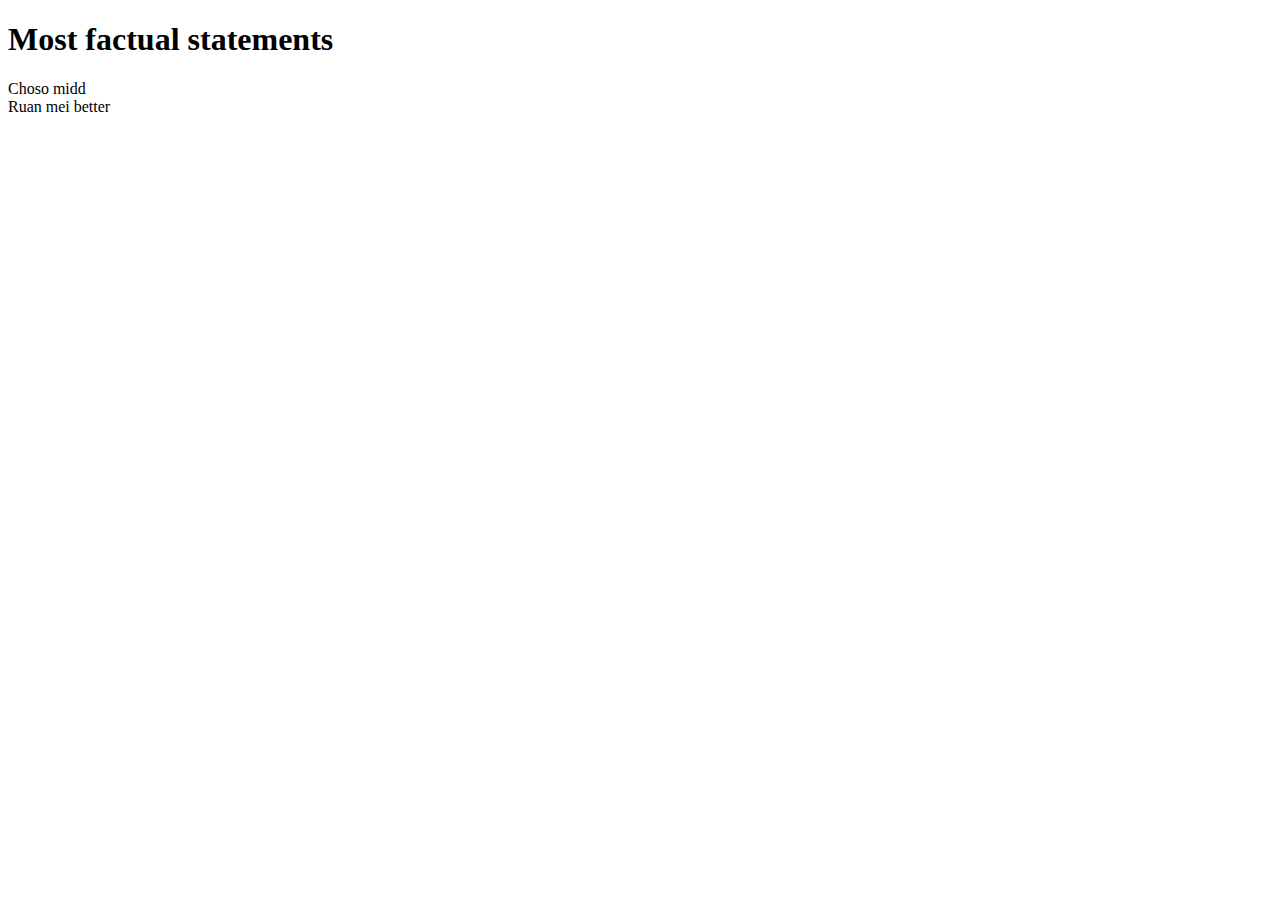
<file: index.html>
<!DOCTYPE HTML>

<html>
    
    <head>
    
    </head> 
    
    <body>
        <h1>Most factual statements</h1>
        <p> Choso midd 
        <br>Ruan mei better </p>
        <!-- This is facts :fire:-->
    </body>


</html>
</file>
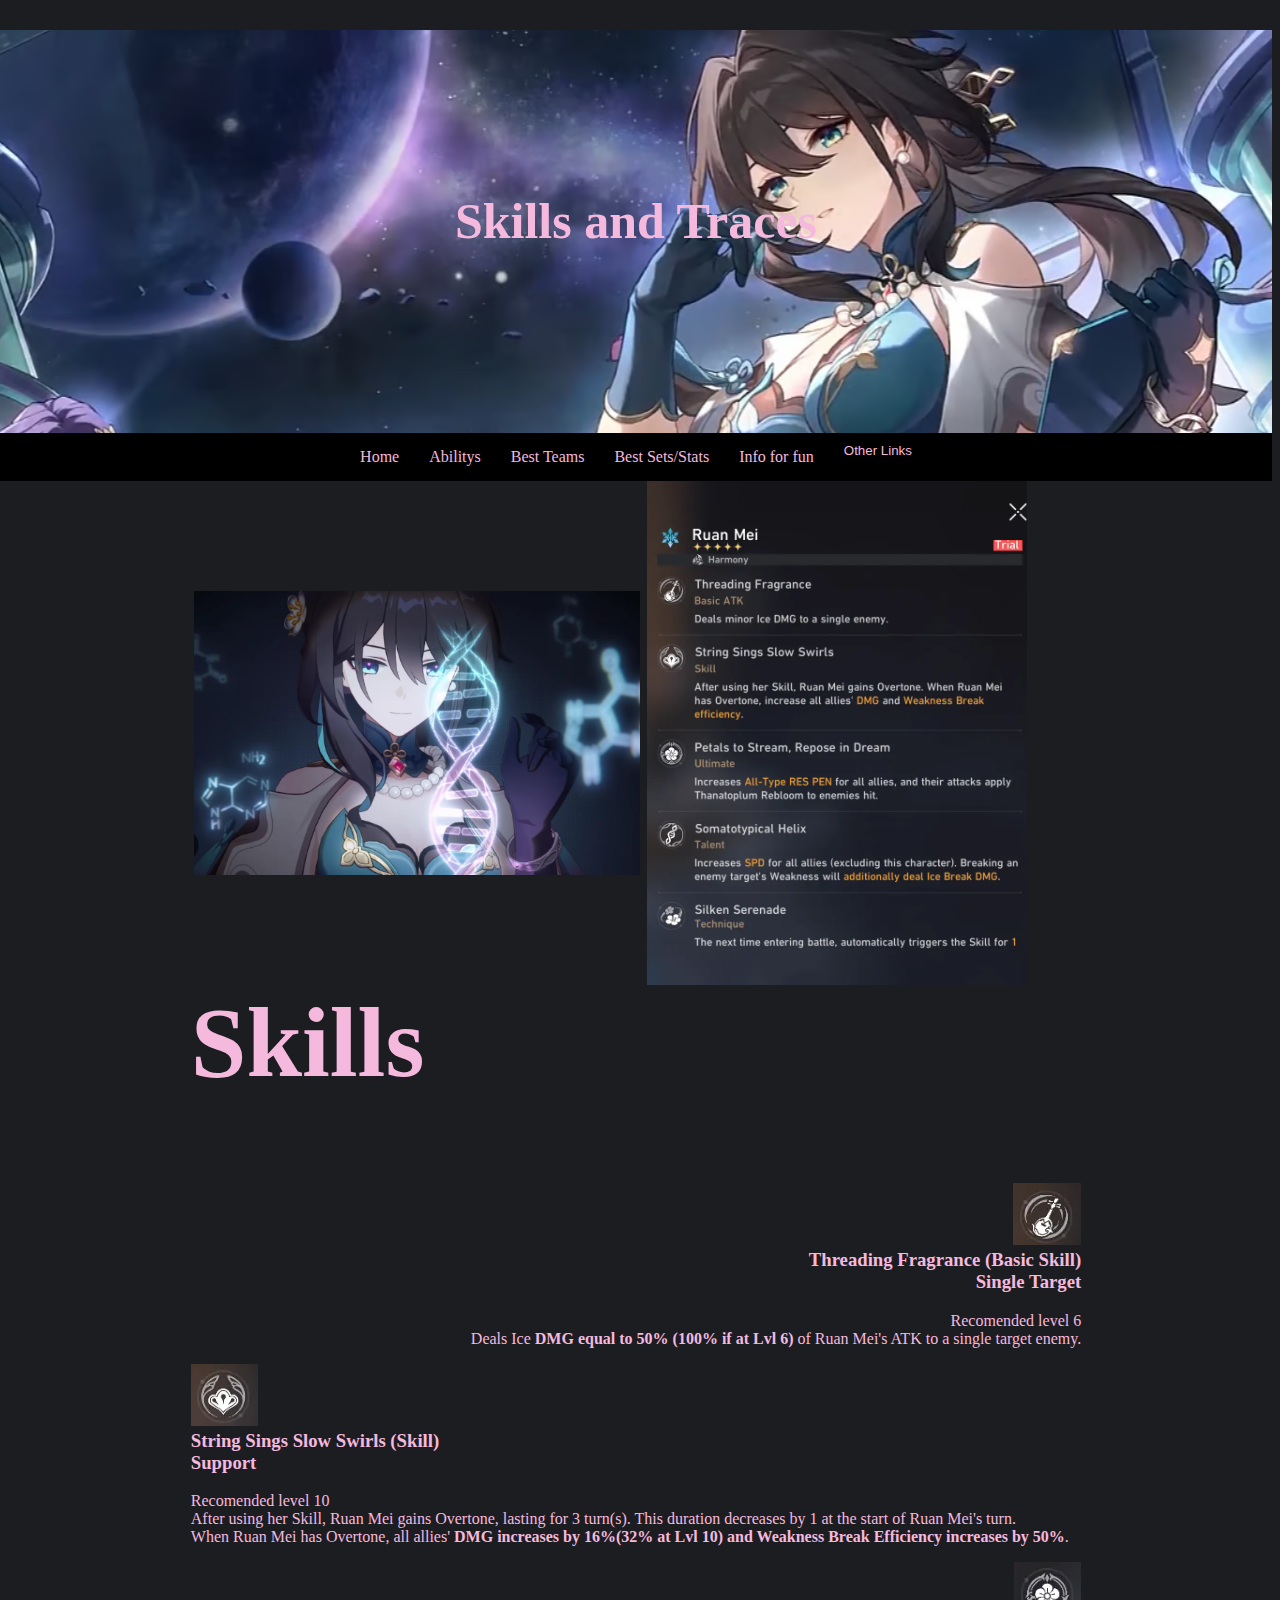
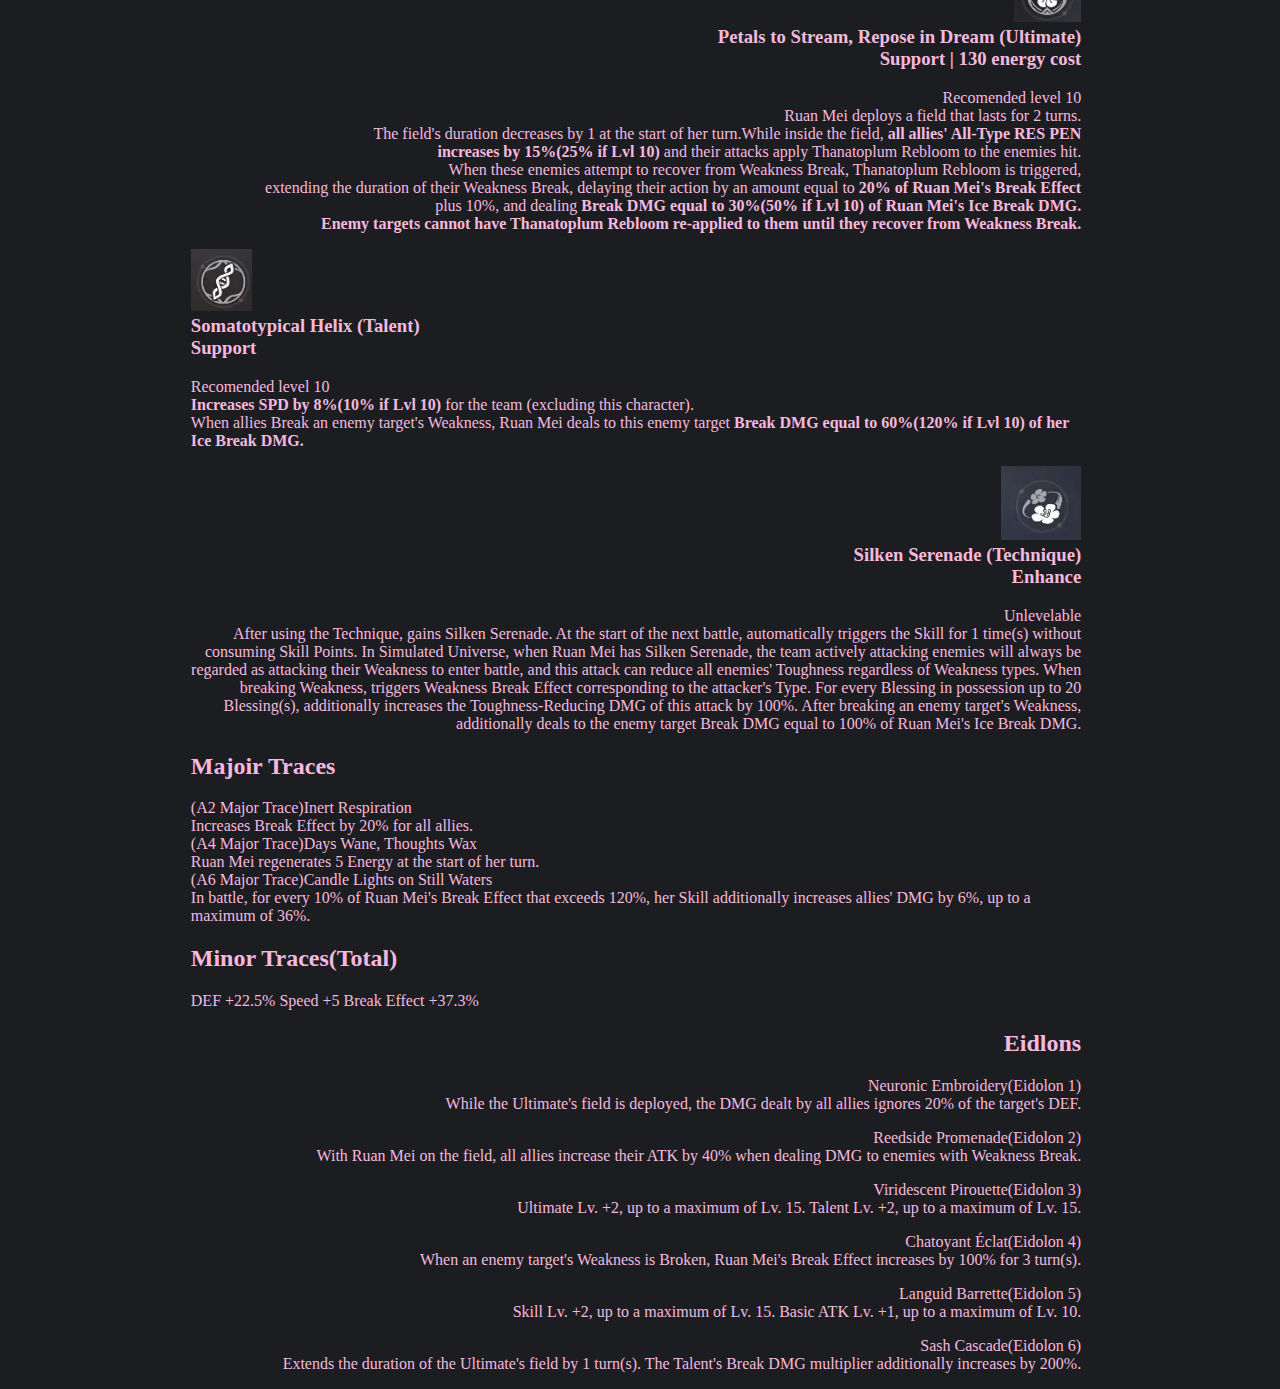
<file: Abilitys.html>
<!DOCTYPE HTML>

<html lang="en">
    
<head>
    <link rel="stylesheet" href="main.css">
    <link ref="stylesheet"href="fonts,css">
    <meta name="viewport" content="width=device-width,initial-schale=1.0">
    <link rel="preconnect" href="https://fonts.googleapis.com">
<link rel="preconnect" href="https://fonts.gstatic.com" crossorigin>
<link href="https://fonts.googleapis.com/css2?family=Berkshire+Swash&display=swap" rel="stylesheet">
<link rel="preconnect" href="https://fonts.gstatic.com" crossorigin>
<link href="https://fonts.googleapis.com/css2?family=Allura&family=Cookie&family=Sofia&family=Yellowtail&display=swap" rel="stylesheet">
    
    <link rel="icon" type="image/ico" href="/images/Ruan%20mei%20icon%20idk.ico">    
    
<style>
        .Skills {
            justify-content: space-around;
            align-items: center;
            display: flex;
            flex-direction:row;
        }

        IMG6 {
            width: 80%;
        }
    </style>
</head>

<body>
<!--  Main background image  -->
<div class="MBGI">
<!--    Background image-->
    <div class= "BGI">
<!--        Header-->
    <h1 class="Q">Skills and Traces</h1>
    </div>   
    </div>
    
<!--Nav bar-->
<div class="NavBar">
    <nav class=navbar>
    <ul>
        <li><a href="Home.html">Home</a></li>
        <li><a href="Abilitys.html">Abilitys</a></li> 
        <li><a href="Teams.html">Best Teams</a></li> 
        <li><a href="Sets.html">Best Sets/Stats</a></li> 
        <li><a href="Infoforfun.html">Info for fun</a></li>
        <li>
            <div class="dropdown">
                <button href="">Other Links</button>
                <div class="content">
                <a href="https://www.youtube.com/watch?v=-MeEjecLhEI">Video Guide</a>
                <a href="https://www.prydwen.gg/star-rail/">Website for hsr</a>
                <a href="https://hsr.hoyoverse.com/en-us/">Game install</a>
                
                </div>
            </div>
        </li>
        
     </ul>
    </nav>
    </div>
    
<!--    Div for all the Content on this page-->
    <div class="Allcontent">
<!--        Div for the two images at the top -->
    <div class="Skills">
    <img src="images/RuanMei6.png"alt="Woman holding Dna strand" class=IMG6>
    <img src="images/6.png"alt="Set display of Skills" class=IMG6>
    <p class=app>Shrink gap</p>
    </div>
     
    
    <h2 class="H2S">Skills</h2>
    <div class="TF">
    <img src="images/1.png" alt="Banjo">
    <h3>Threading Fragrance (Basic Skill) <br>Single Target</h3>
    <p class="App">Recomended level 6 <br>Deals Ice <strong>DMG equal to 50% (100% if at Lvl 6)</strong> of Ruan Mei's ATK to a single target enemy.</p></div>
    
    <div class=SSSS>
    <img src="images/2.png" alt="Fan">
    <h3>String Sings Slow Swirls (Skill) <br>Support</h3>
    <p class="App">Recomended level 10 <br>After using her Skill, Ruan Mei gains Overtone, lasting for 3 turn(s). This duration decreases by 1 at the start of Ruan Mei's turn.<br> When Ruan Mei has Overtone, all allies' <strong>DMG increases by 16%(32% at Lvl 10) and Weakness Break Efficiency increases by 50%</strong>.</p></div>
    
    <div class="PTS">
    <img src="images/3.png" alt="Flower">
    <h3>Petals to Stream, Repose in Dream (Ultimate) <br>Support | 130 energy cost</h3>
    <p class="App">Recomended level 10 <br>Ruan Mei deploys a field that lasts for 2 turns.<br> The field's duration decreases by 1 at the start of her turn.While inside the field, <strong>all allies' All-Type RES PEN<br> increases by 15%(25% if Lvl 10)</strong> and their attacks apply Thanatoplum Rebloom to the enemies hit.<br>When these enemies attempt to recover from Weakness Break, Thanatoplum Rebloom is triggered,<br> extending the duration of their Weakness Break, delaying their action by an amount equal to <strong>20% of Ruan Mei's Break Effect</strong><br> plus 10%, and dealing <strong>Break DMG equal to 30%(50% if Lvl 10) of Ruan Mei's Ice Break DMG.</strong><br><strong>Enemy targets cannot have Thanatoplum Rebloom re-applied to them until they recover from Weakness Break.</strong> </p></div>
    
    <div class="SH">
    <img src="images/4.png" alt="Dna strand">
    <h3>Somatotypical Helix (Talent) <br>Support</h3>
    <p class="App">Recomended level 10 <br><strong>Increases SPD by 8%(10% if Lvl 10)</strong> for the team (excluding this character).<br> When allies Break an enemy target's Weakness, Ruan Mei deals to this enemy target <strong>Break DMG equal to 60%(120% if Lvl 10) of her Ice Break DMG.</strong></p></div>
    
    <div class="SS">
    <img src="images/5.png" alt="Two flowers circling each other">
    <h3>Silken Serenade (Technique) <br>Enhance</h3>
    <p class="App">Unlevelable <br>After using the Technique, gains Silken Serenade. At the start of the next battle, automatically triggers the Skill for 1 time(s) without consuming Skill Points.
In Simulated Universe, when Ruan Mei has Silken Serenade, the team actively attacking enemies will always be regarded as attacking their Weakness to enter battle, and this attack can reduce all enemies' Toughness regardless of Weakness types. When breaking Weakness, triggers Weakness Break Effect corresponding to the attacker's Type. For every Blessing in possession up to 20 Blessing(s), additionally increases the Toughness-Reducing DMG of this attack by 100%. After breaking an enemy target's Weakness, additionally deals to the enemy target Break DMG equal to 100% of Ruan Mei's Ice Break DMG.</p></div>
    
    <div class="T">
    <h2 class="H2T">Majoir Traces</h2>
     <p class="App">(A2 Major Trace)Inert Respiration<br>Increases Break Effect by 20% for all allies.<br>(A4 Major Trace)Days Wane, Thoughts Wax<br>Ruan Mei regenerates 5 Energy at the start of her turn.<br>(A6 Major Trace)Candle Lights on Still Waters<br>In battle, for every 10% of Ruan Mei's Break Effect that exceeds 120%, her Skill additionally increases allies' DMG by 6%, up to a maximum of 36%.</p> 
    <h2 class="H2T">Minor Traces(Total)</h2>
    <p class="App">DEF +22.5% Speed +5 Break Effect +37.3% </p>
    </div>
    
    <div class="E"> 
    <h2 class="H2T">Eidlons</h2>
    <p class="App">Neuronic Embroidery(Eidolon 1)<br>While the Ultimate's field is deployed, the DMG dealt by all allies ignores 20% of the target's DEF. </p>
    <p class="App">Reedside Promenade(Eidolon 2)<br>With Ruan Mei on the field, all allies increase their ATK by 40% when dealing DMG to enemies with Weakness Break. </p>
    <p class="App">Viridescent Pirouette(Eidolon 3)<br>Ultimate Lv. +2, up to a maximum of Lv. 15. Talent Lv. +2, up to a maximum of Lv. 15. </p>
    <p class="App">Chatoyant Éclat(Eidolon 4)<br>When an enemy target's Weakness is Broken, Ruan Mei's Break Effect increases by 100% for 3 turn(s). </p>
    <p class="App">Languid Barrette(Eidolon 5)<br>Skill Lv. +2, up to a maximum of Lv. 15. Basic ATK Lv. +1, up to a maximum of Lv. 10. </p>
    <p class="App">Sash Cascade(Eidolon 6)<br>Extends the duration of the Ultimate's field by 1 turn(s). The Talent's Break DMG multiplier additionally increases by 200%. </p>
    </div>
    </div>
</body>
</file>
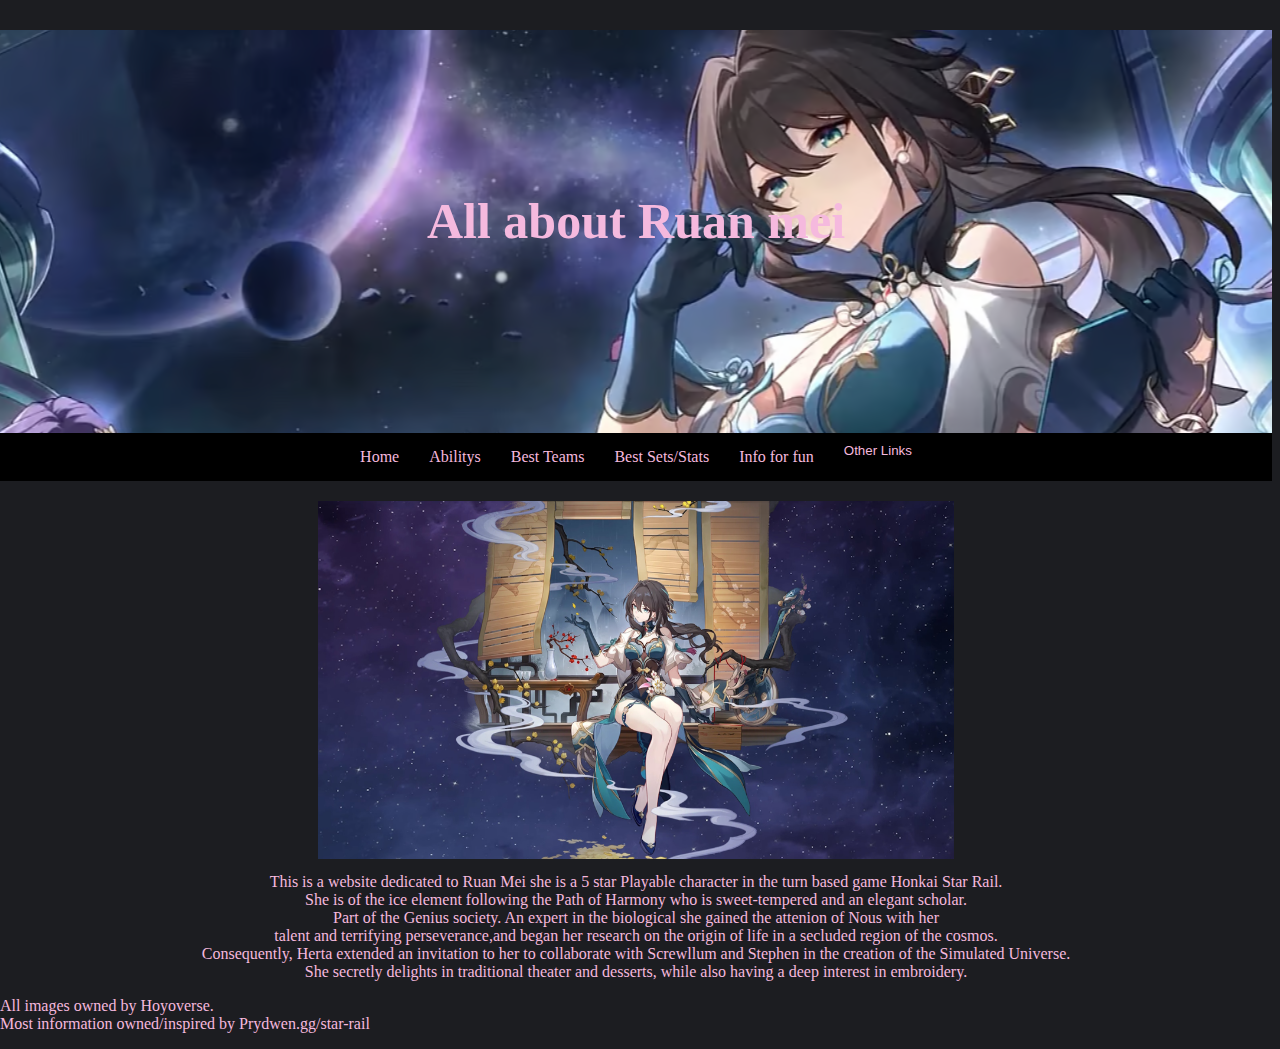
<file: Home.html>
<!DOCTYPE HTML>

<html lang="en">
    
    <head>
    <link rel="stylesheet" href="main.css">
    <link ref="stylesheet"href="fonts,css">
    <meta name="viewport" content="width=device-width,initial-schale=1.0">
    <Title>All about Ruan mei</Title>
    
    <link rel="preconnect" href="https://fonts.googleapis.com">
<link rel="preconnect" href="https://fonts.gstatic.com" crossorigin>
<link href="https://fonts.googleapis.com/css2?family=Berkshire+Swash&display=swap" rel="stylesheet">
<link rel="preconnect" href="https://fonts.gstatic.com" crossorigin>
<link href="https://fonts.googleapis.com/css2?family=Allura&family=Cookie&family=Sofia&family=Yellowtail&display=swap" rel="stylesheet">
    
    <link rel="icon" type="image/ico" href="/images/Ruan%20mei%20icon%20idk.ico">
        
    </head> 
    
    <body>
    <div class="MBGI">
    <div class= "BGI">
    <h1 class="Q">All about Ruan mei</h1>
    </div>   
    </div>
    
    <div class="NavBar">
    <nav class=navbar>
    <ul>
        <li><a href="Home.html">Home</a></li>
        <li><a href="Abilitys.html">Abilitys</a></li> 
        <li><a href="Teams.html">Best Teams</a></li> 
        <li><a href="Sets.html">Best Sets/Stats</a></li> 
        <li><a href="Infoforfun.html">Info for fun</a></li>
        <li>
            <div class="dropdown">
                <button href="">Other Links</button>
                <div class="content">
                <a href="https://www.youtube.com/watch?v=-MeEjecLhEI">Video Guide</a>
                <a href="https://www.prydwen.gg/star-rail/">Website for hsr</a>
                <a href="https://hsr.hoyoverse.com/en-us/">Game install</a>
                
                </div>
            </div>
        </li>
        
     </ul>
    </nav>
    </div>
    <div class=Hpi>
    <h2></h2>
    <img src="images/Ruanmei4.png" alt="Female character seated on a wooden balcony-like structure. The balcony, with wooden planks and decorative accents, extends outward into a space filled with wispy, smoke-like swirls of light purple and gray. The woman is dark-haired, with long, flowing tresses.  Her attire is in shades of teal and blue, and includes a slightly cropped top and long trousers or skirt. She appears to be playing or holding a musical instrument, which is stylized and light blue and gray. ">
    <p class=Hpp>This is a website dedicated to Ruan Mei she is a 5 star Playable character in the turn based game Honkai Star Rail. <br>She is of the ice element following the Path of Harmony who is sweet-tempered and an elegant scholar.<br>Part of the Genius society. An expert in the biological she gained the attenion of Nous with her <br>talent and terrifying perseverance,and began her research on the origin of life in a secluded region of the cosmos.<br> Consequently, Herta extended an invitation to her to collaborate with Screwllum and Stephen in the creation of the Simulated Universe.<br>She secretly delights in traditional theater and desserts, while also having a deep interest in embroidery. </p>
    </div>
    </body>
    
    <p>All images owned by Hoyoverse.<br>Most information owned/inspired by Prydwen.gg/star-rail </p>
    
    
</html>
</file>
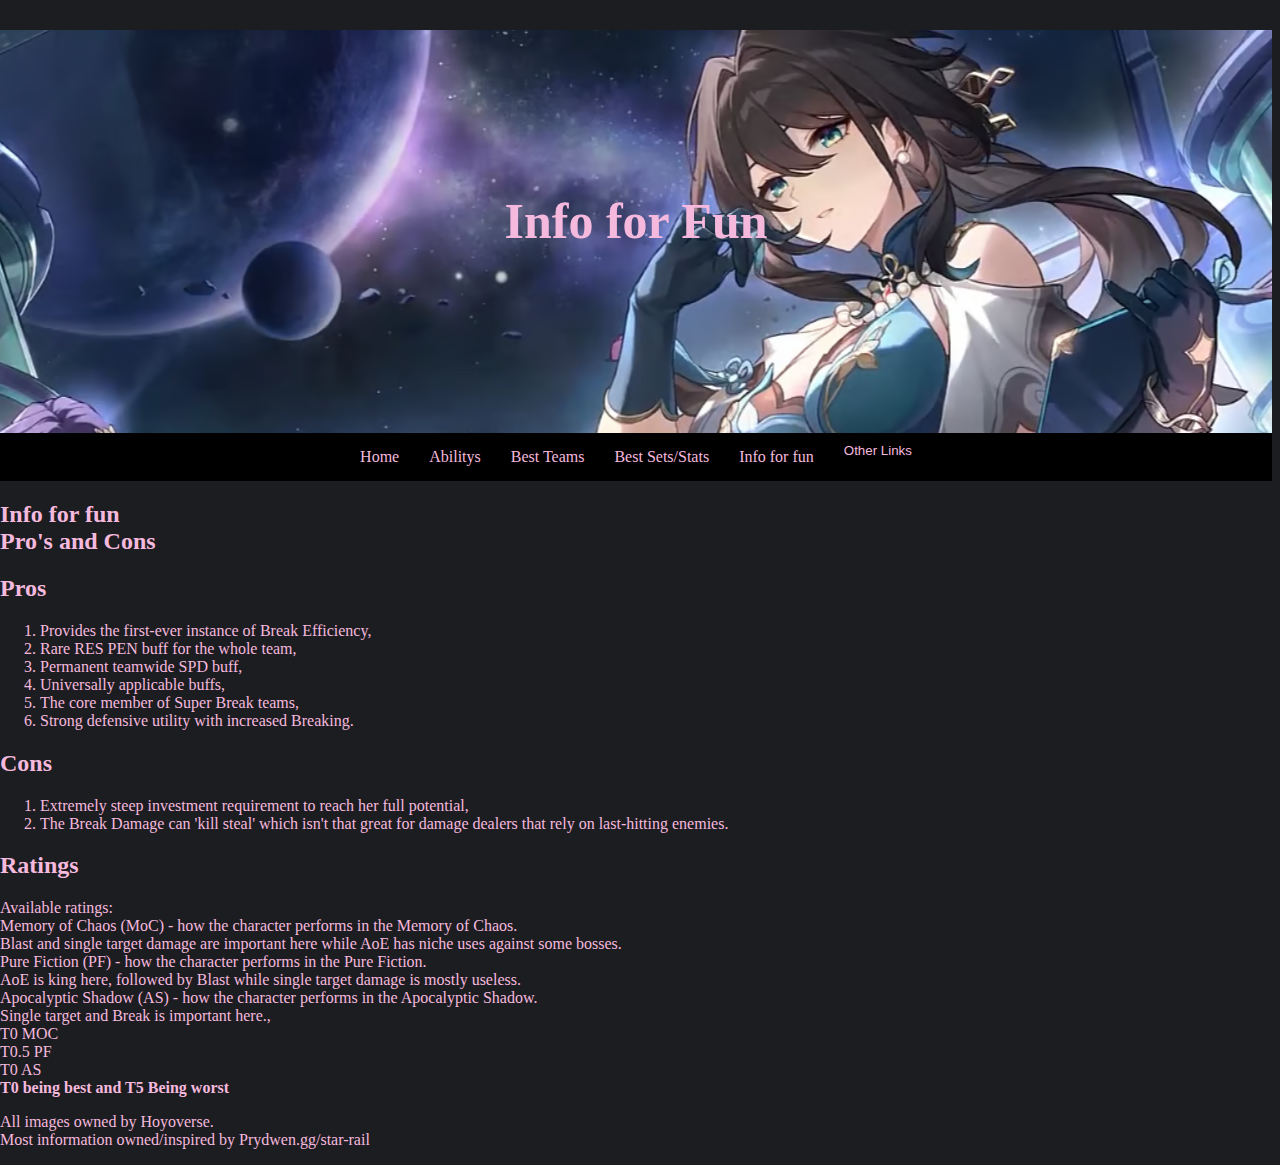
<file: Infoforfun.html>
<!DOCTYPE HTML>

<html lang="en">
    
<head>
    <link rel="stylesheet" href="main.css">
    <link ref="stylesheet"href="fonts,css">
    <meta name="viewport" content="width=device-width,initial-schale=1.0">
    
    <link rel="icon" type="image/ico" href="/images/Ruan%20mei%20icon%20idk.ico">
    
</head>

<body class="Body4Sets">
<div class="MBGI">
    <div class= "BGI">
    <h1 class="Q">Info for Fun</h1>
    </div>   
    </div>


<div class="NavBar">
    <nav class=navbar>
    <ul>
        <li><a href="Home.html">Home</a></li>
        <li><a href="Abilitys.html">Abilitys</a></li> 
        <li><a href="Teams.html">Best Teams</a></li> 
        <li><a href="Sets.html">Best Sets/Stats</a></li> 
        <li><a href="Infoforfun.html">Info for fun</a></li>
        <li>
            <div class="dropdown">
                <button href="">Other Links</button>
                <div class="content">
                <a href="https://www.youtube.com/watch?v=-MeEjecLhEI">Video Guide</a>
                <a href="https://www.prydwen.gg/star-rail/">Website for hsr</a>
                <a href="https://hsr.hoyoverse.com/en-us/">Game install</a>
                
                </div>
            </div>
        </li>
        
     </ul>
    </nav>
    </div>
    <h2 class="H2Ts">Info for fun <br>Pro's and Cons </h2>
    <h2 class="H2Ts">Pros</h2>
    <ol>
        <li>Provides the first-ever instance of Break Efficiency,</li>
        <li>Rare RES PEN buff for the whole team,</li>   
        <li>Permanent teamwide SPD buff,</li>
        <li>Universally applicable buffs,</li>
        <li>The core member of Super Break teams,</li>
        <li>Strong defensive utility with increased Breaking.</li>
    </ol>
    <h2 class="H2Ts">Cons</h2>
    <ol>
    <li>Extremely steep investment requirement to reach her full potential,</li>
    <li>The Break Damage can 'kill steal' which isn't that great for damage dealers that rely on last-hitting enemies.</li>
    </ol>
    
    <h2 class="H2Ts">Ratings</h2>
    <p class="Ipp">Available ratings:<br>
     Memory of Chaos (MoC) - how the character performs in the Memory of Chaos.<br> Blast and single target damage are important here while AoE has niche uses against some bosses.<br>
     Pure Fiction (PF) - how the character performs in the Pure Fiction.<br> AoE is king here, followed by Blast while single target damage is mostly useless.<br>
    Apocalyptic Shadow (AS) - how the character performs in the Apocalyptic Shadow.<br> Single target and Break is important here.,<br> T0 MOC<br>T0.5 PF<br>T0 AS<br><strong>T0 being best and T5 Being worst</strong></p>
    
    
    
    
    
    <p>All images owned by Hoyoverse.<br>Most information owned/inspired by Prydwen.gg/star-rail </p>
    </body>
</file>
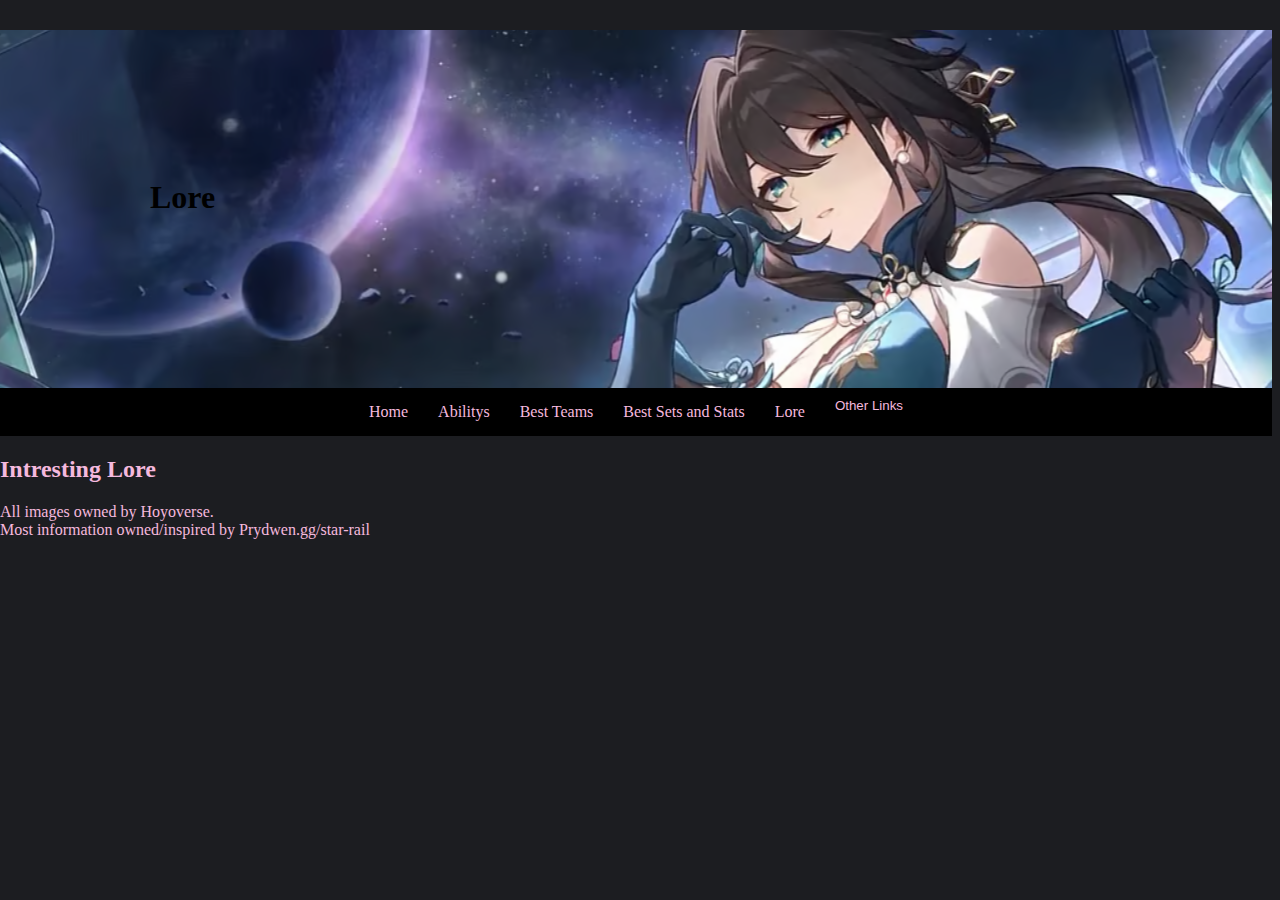
<file: Lore.html>
<!DOCTYPE HTML>

<html lang="en">
    
<head>
    <link rel="stylesheet" href="main.css">
    <link ref="stylesheet"href="fonts,css">
    <meta name="viewport" content="width=device-width,initial-schale=1.0">
    
    <link rel="icon" type="image/ico" href="/images/Ruan%20mei%20icon%20idk.ico">
    
</head>

<body>
<div class="MBGI">
    <div class= "BGI">
    <h1>Lore</h1>
    </div>   
    </div>


<div class="NavBar">
    <nav class=navbar>
    <ul>
        <li><a href="Home.html">Home</a></li>
        <li><a href="Abilitys.html">Abilitys</a></li> 
        <li><a href="Teams.html">Best Teams</a></li> 
        <li><a href="Sets.html">Best Sets and Stats</a></li> 
        <li><a href="Lore.html">Lore</a></li>
        <li>
            <div class="dropdown">
                <button href="">Other Links</button>
                <div class="content">
                <a href="https://www.youtube.com/watch?v=-MeEjecLhEI">Video Guide</a>
                <a href="https://www.prydwen.gg/star-rail/">Website for hsr</a>
                <a href="https://hsr.hoyoverse.com/en-us/">Game install</a>
                
                </div>
            </div>
        </li>
        
     </ul>
    </nav>
    </div>
    <h2 class="H2Ts">Intresting Lore</h2>
    <p class=""></p>
    <p>All images owned by Hoyoverse.<br>Most information owned/inspired by Prydwen.gg/star-rail </p>
    </body>
</file>
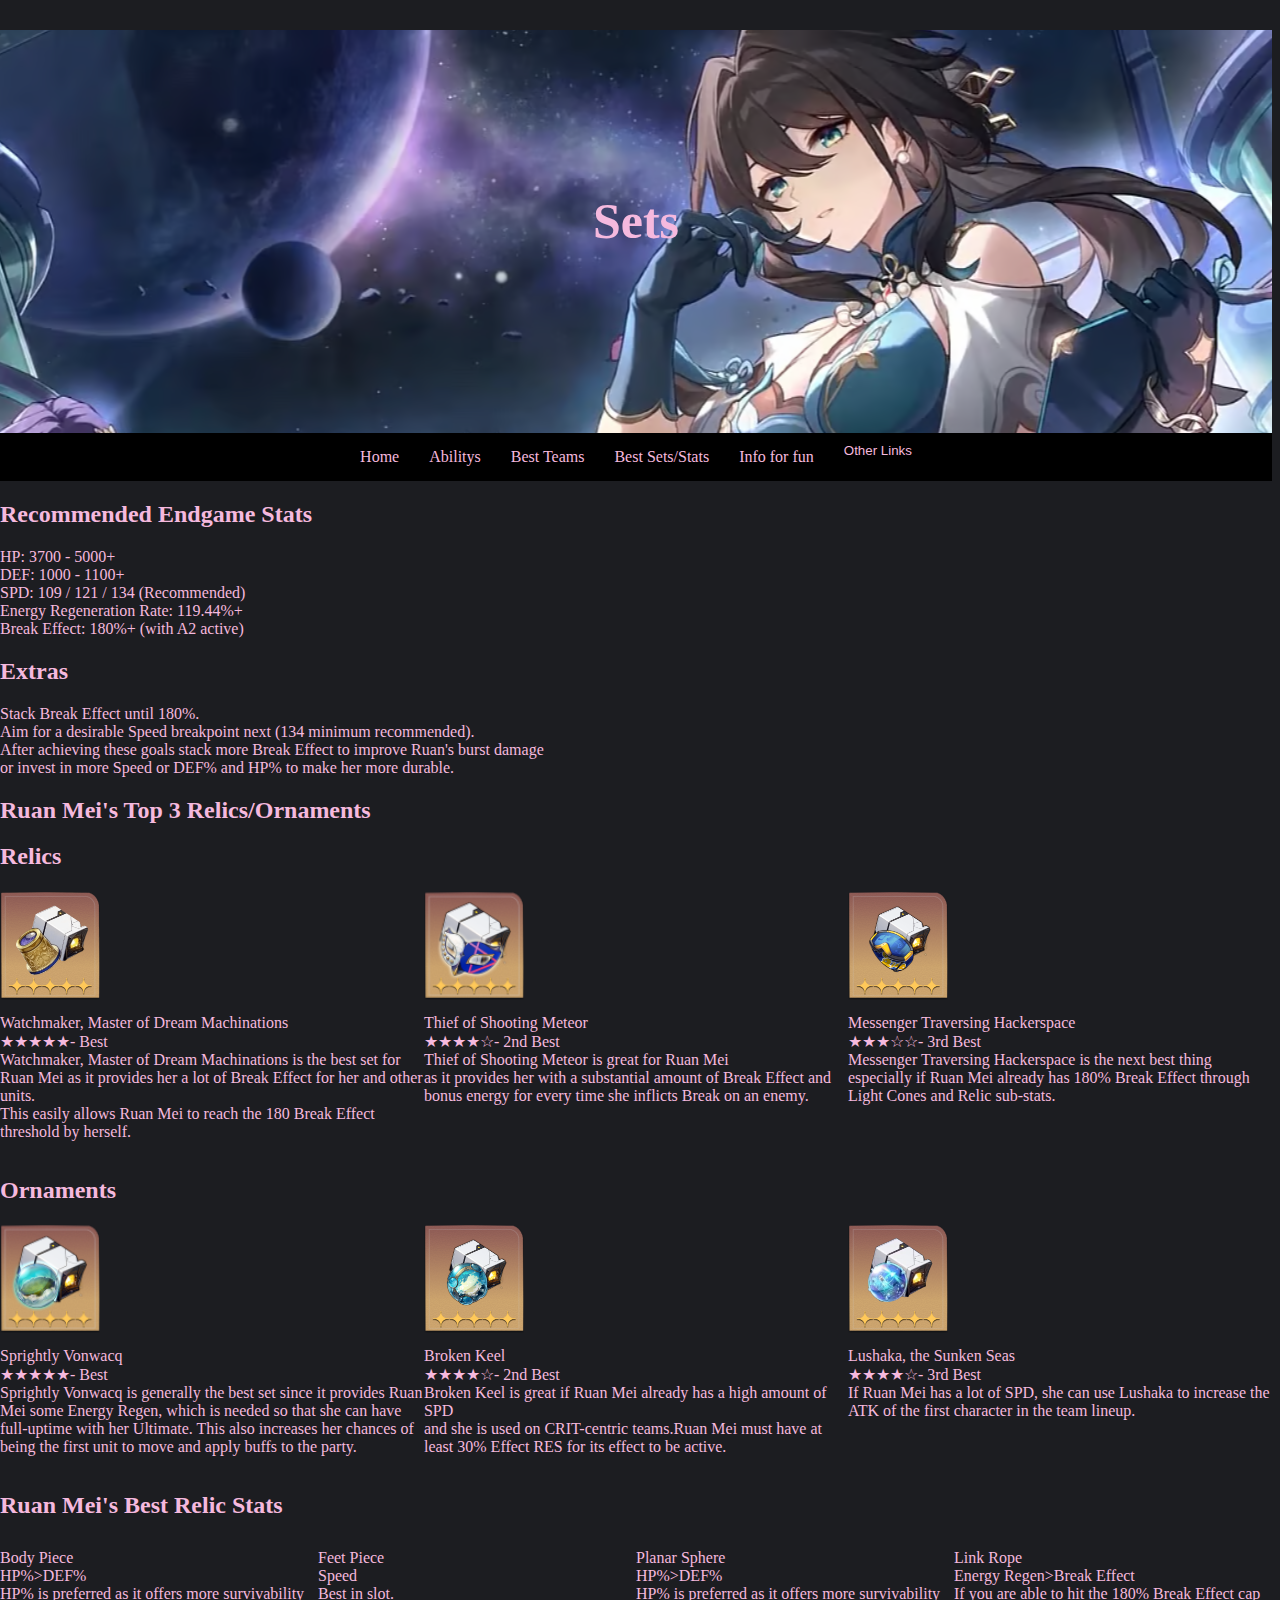
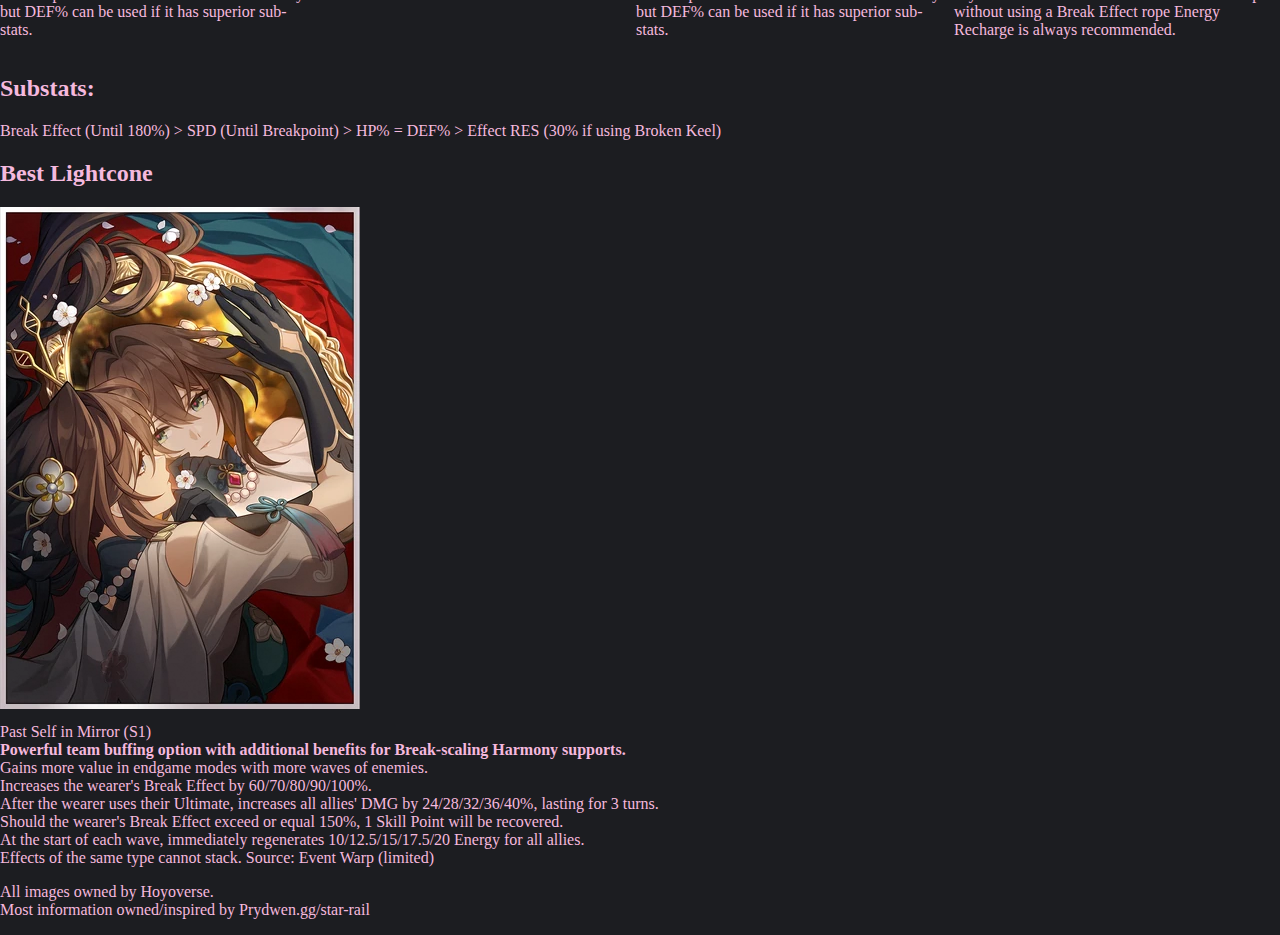
<file: Sets.html>
<!DOCTYPE HTML>

<html lang="en">
    
<head>
    <link rel="stylesheet" href="main.css">
    <link ref="stylesheet"href="fonts,css">
    <meta name="viewport" content="width=device-width,initial-schale=1.0">
    
    <link rel="icon" type="image/ico" href="/images/Ruan%20mei%20icon%20idk.ico">
    
</head>

<body>
<div class="MBGI">
    <div class= "BGI">
    <h1 class="Q">Sets</h1>
    </div>   
    </div>


<div class="NavBar">
    <nav class=navbar>
    <ul>
        <li><a href="Home.html">Home</a></li>
        <li><a href="Abilitys.html">Abilitys</a></li> 
        <li><a href="Teams.html">Best Teams</a></li> 
        <li><a href="Sets.html">Best Sets/Stats</a></li> 
        <li><a href="Infoforfun.html">Info for fun</a></li>
        <li>
            <div class="dropdown">
                <button href="">Other Links</button>
                <div class="content">
                <a href="https://www.youtube.com/watch?v=-MeEjecLhEI">Video Guide</a>
                <a href="https://www.prydwen.gg/star-rail/">Website for hsr</a>
                <a href="https://hsr.hoyoverse.com/en-us/">Game install</a>
                
                </div>
            </div>
        </li>
        
     </ul>
    </nav>
    </div>
    <h2 class="H2Ts">Recommended Endgame Stats</h2>
    <p class="Spp">
     HP: 3700 - 5000+<br>
     DEF: 1000 - 1100+<br>
     SPD: 109 / 121 / 134 (Recommended)<br>
     Energy Regeneration Rate: 119.44%+<br>
     Break Effect: 180%+ (with A2 active)</p>
    <h2 class="H2Ts">Extras</h2>
    <p class="Spp">Stack Break Effect until 180%.<br> Aim for a desirable Speed breakpoint next (134 minimum recommended).<br> After achieving these goals stack more Break Effect to improve Ruan's burst damage<br> or invest in more Speed or DEF% and HP% to make her more durable. </p>
    <h2 class="H2Ts">Ruan Mei's Top 3 Relics/Ornaments</h2>
     
    <h2 class="H2Ts">Relics</h2>
    <div class="SPI">
  <div class="column2">
    <img class="TPI" src="images/Watchmaker,%20Master%20of%20Dream%20MachinationsWatchmaker,%20Master%20of%20Dream%20Machinations.png" alt="Thick Monocle and engery storage device">
    <p class="Tpp">Watchmaker, Master of Dream Machinations<br>★★★★★- Best<br>
Watchmaker, Master of Dream Machinations is the best set for Ruan Mei as it provides her a lot of Break Effect for her and other units.<br> This easily allows Ruan Mei to reach the 180 Break Effect threshold by herself.</p>
  </div>
  <div class="column2">
    <img class="TPI" src="images/Thief%20of%20Shooting%20Meteor.png" alt="mask">
      <p class="Tpp">Thief of Shooting Meteor<br>★★★★☆- 2nd Best<br>
Thief of Shooting Meteor is great for Ruan Mei<br> as it provides her with a substantial amount of Break Effect and bonus energy for every time she inflicts Break on an enemy.</p>
  </div>
  <div class="column2">
    <img class="TPI" src="images/Messenger%20Traversing%20Hackerspace.png" alt="ski mask">
      <p class="Tpp">Messenger Traversing Hackerspace<br>★★★☆☆- 3rd Best<br>
Messenger Traversing Hackerspace is the next best thing<br> especially if Ruan Mei already has 180% Break Effect through Light Cones and Relic sub-stats.</p>
  </div>
</div>
    
    <h2 class="H2Ts">Ornaments</h2>
    <div class="SPI">
  <div class="column2">
    <img class="TPI" src="images/Sprightly%20Vonwacq.png" alt="island in an orb">
    <p class="Tpp">Sprightly Vonwacq<br>★★★★★- Best<br>
Sprightly Vonwacq is generally the best set since it provides Ruan Mei some Energy Regen, which is needed so that she can have full-uptime with her Ultimate.

This also increases her chances of being the first unit to move and apply buffs to the party.</p>
  </div>
  <div class="column2">
    <img class="TPI" src="images/Broken%20Keel.png" alt="Trees and sky in an orb">
      <p class="Tpp">Broken Keel<br>★★★★☆- 2nd Best<br>
Broken Keel is great if Ruan Mei already has a high amount of SPD<br> and she is used on CRIT-centric teams.Ruan Mei must have at least 30% Effect RES for its effect to be active.</p>
  </div>
  <div class="column2">
    <img class="TPI" src="images/Lushaka,%20the%20Sunken%20Seas.png" alt="underwater city in an orb">
      <p class="Tpp">Lushaka, the Sunken Seas<br>★★★★☆- 3rd Best<br>
If Ruan Mei has a lot of SPD, she can use Lushaka to increase the ATK of the first character in the team lineup.</p>
  </div>
</div>
    
    
        <h2 class="H2Ts">Ruan Mei's Best Relic Stats</h2>
    <div class="F2PI">
  <div class="column">
    <p class="Spp">Body Piece<br>HP%>DEF%<br>HP% is preferred as it offers more survivability<br> but DEF% can be used if it has superior sub-stats.</p>
  </div>
  <div class="column">
      <p class="Spp">Feet Piece<br>Speed<br>Best in slot.</p>
  </div>
  <div class="column">
      <p class="Spp">Planar Sphere<br>HP%>DEF%<br>HP% is preferred as it offers more survivability<br> but DEF% can be used if it has superior sub-stats.</p>
  </div>
  <div class="column">
      <p class="Spp">Link Rope<br>Energy Regen>Break Effect<br>If you are able to hit the 180% Break Effect cap without using a Break Effect rope Energy Recharge is always recommended.</p>
  </div>
</div>
    
    <h2 class="H2Ts">Substats:</h2>
    <p class="Spp">Break Effect (Until 180%) > SPD (Until Breakpoint) > HP% = DEF% > Effect RES (30% if using Broken Keel)</p>
    
    <h2 class="H2Ts">Best Lightcone</h2>
    <div>
    <img src="images/LC.webp" alt="black haired asian women staring into a mirror">
    <p class="Spp">Past Self in Mirror (S1)<br><strong>Powerful team buffing option with additional benefits for Break-scaling Harmony supports.</strong><br> Gains more value in endgame modes with more waves of enemies.<br>Increases the wearer's Break Effect by 60/70/80/90/100%.<br> After the wearer uses their Ultimate, increases all allies' DMG by 24/28/32/36/40%, lasting for 3 turns.<br> Should the wearer's Break Effect exceed or equal 150%, 1 Skill Point will be recovered.<br> At the start of each wave, immediately regenerates 10/12.5/15/17.5/20 Energy for all allies.<br> Effects of the same type cannot stack.

Source: Event Warp (limited)</p>
    </div>
    
    <p>All images owned by Hoyoverse.<br>Most information owned/inspired by Prydwen.gg/star-rail </p>
    </body>
</file>
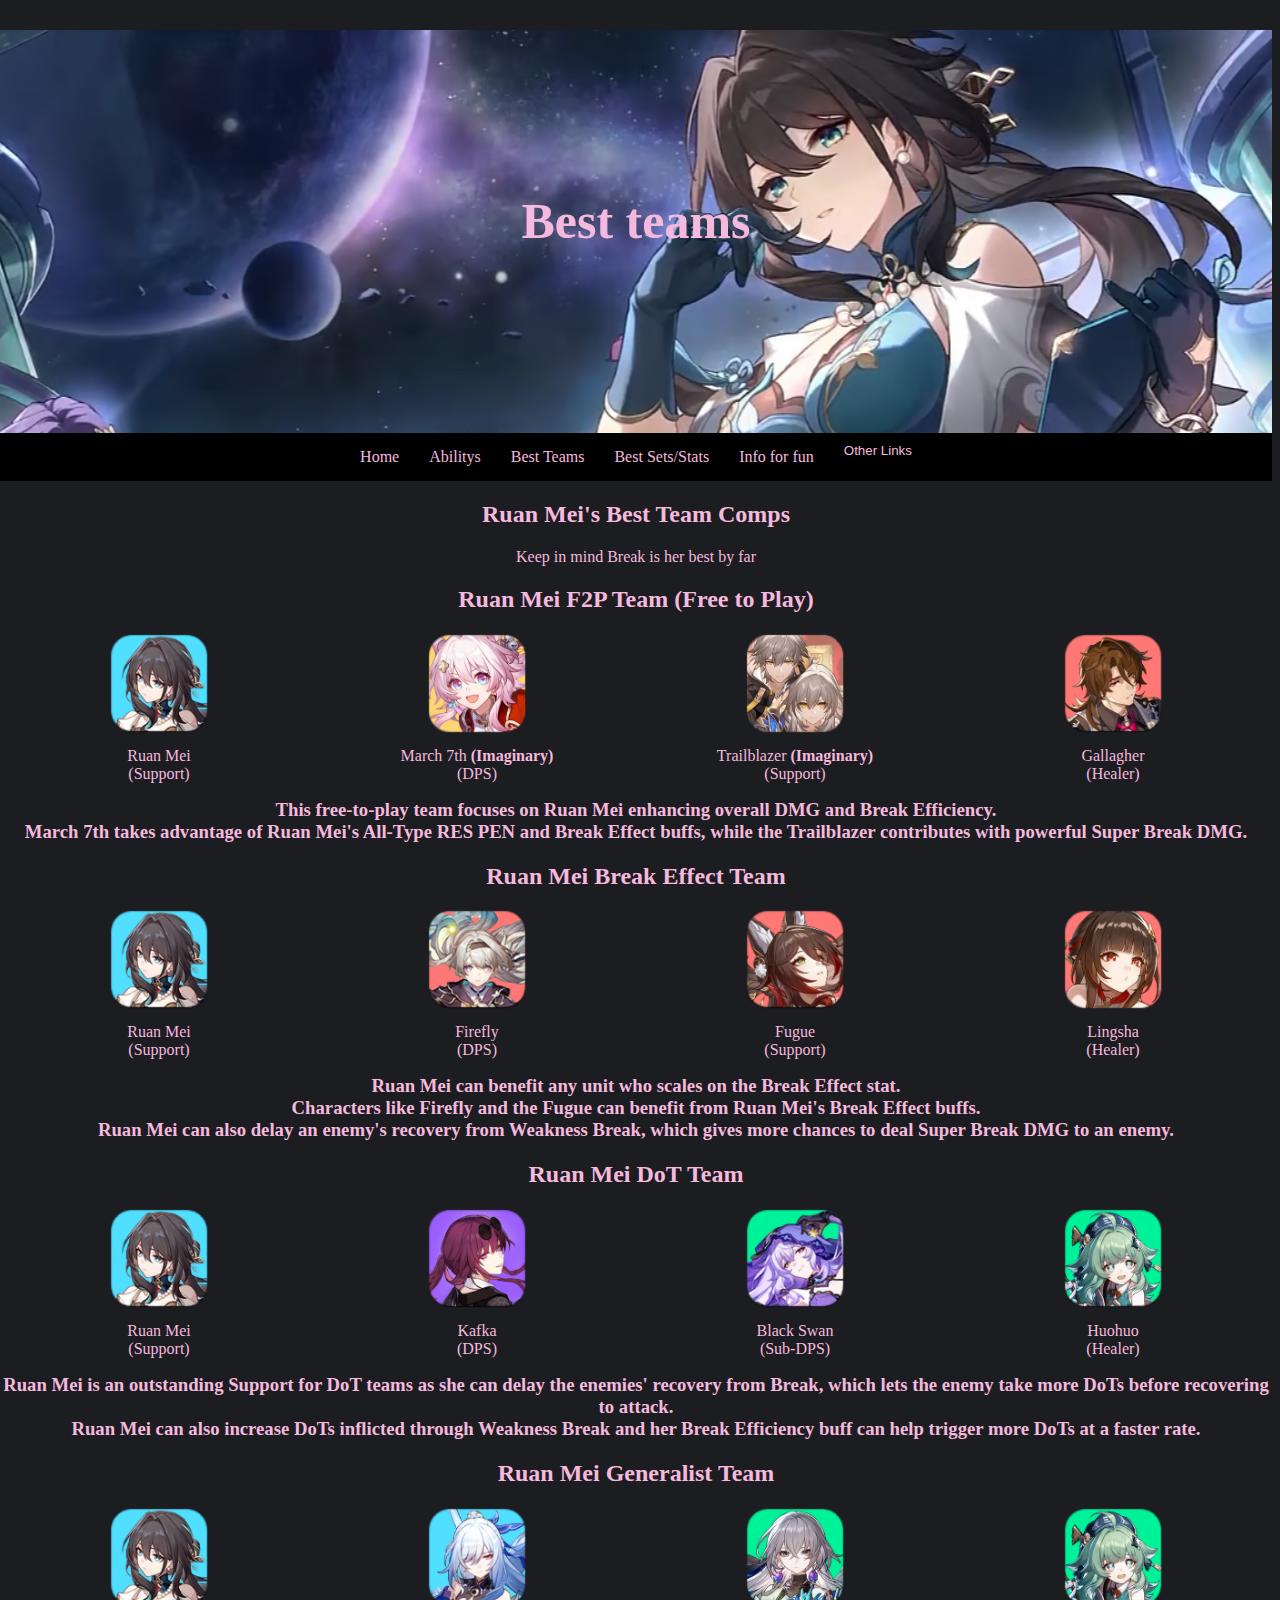
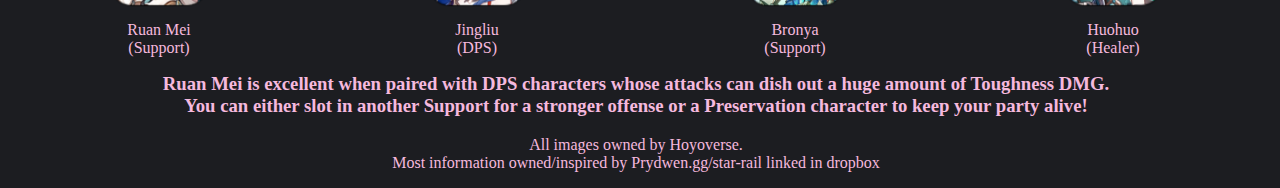
<file: Teams.html>
<!DOCTYPE HTML>

<html lang="en">
    
<head>
    <link rel="stylesheet" href="main.css">
    <link ref="stylesheet"href="fonts,css">
    <meta name="viewport" content="width=device-width,initial-schale=1.0">
    
    <link rel="icon" type="image/ico" href="/images/Ruan%20mei%20icon%20idk.ico">
    
</head>

<body>
<div class="MBGI">
    <div class= "BGI">
    <h1 class="Q">Best teams</h1>
    </div>   
    </div>
    


<div class="NavBar">
    <nav class=navbar>
    <ul>
        <li><a href="Home.html">Home</a></li>
        <li><a href="Abilitys.html">Abilitys</a></li> 
        <li><a href="Teams.html">Best Teams</a></li> 
        <li><a href="Sets.html">Best Sets/Stats</a></li> 
        <li><a href="Infoforfun.html">Info for fun</a></li>
        <li>
            <div class="dropdown">
                <button href="">Other Links</button>
                <div class="content">
                <a href="https://www.youtube.com/watch?v=-MeEjecLhEI">Video Guide</a>
                <a href="https://www.prydwen.gg/star-rail/">Website for hsr</a>
                <a href="https://hsr.hoyoverse.com/en-us/">Game install</a>
                
                </div>
            </div>
        </li>
        
     </ul>
    </nav>
    </div>
    <div class="TACD">
    <h2 class="H2Ts">Ruan Mei's Best Team Comps</h2>
     <p class="Tpp">Keep in mind Break is her best by far</p>
     
        
        
    <H2 class="Tph">Ruan Mei F2P Team (Free to Play)</H2>
    <div class="F2PI">
  <div class="column">
    <img class="TPI" src="images/RuanMeiTI.png" alt="Black haired asian women">
    <p class="Tpp">Ruan Mei<br>(Support)</p>
  </div>
  <div class="column">
    <img class="TPI" src="images/March%207th%20TI.png" alt="Pink haired white girl">
      <p class="Tpp">March 7th <strong>(Imaginary)</strong><br>(DPS)</p>
  </div>
  <div class="column">
    <img class="TPI" src="images/TB%20TI.png" alt="Grey haired white boy and girl">
      <p class="Tpp">Trailblazer <strong>(Imaginary)</strong><br>(Support)</p>
  </div>
  <div class="column">
    <img class="TPI" src="images/Gallager%20TI.png" alt="Brown hair old man">
      <p class="Tpp">Gallagher<br>(Healer)</p>
  </div>
</div>
    <h3 id="H3TP">This free-to-play team focuses on Ruan Mei enhancing overall DMG and Break Efficiency.<br> March 7th takes advantage of Ruan Mei's All-Type RES PEN and Break Effect buffs, while the Trailblazer contributes with powerful Super Break DMG.</h3>
     
        
        
    <H2 class="Tph">Ruan Mei Break Effect Team</H2>      
    <div class="F2PI">
  <div class="column">
    <img class="TPI" src="images/RuanMeiTI.png" alt="Black haired asian women">
    <p class="Tpp">Ruan Mei<br>(Support)</p>
  </div>
  <div class="column">
    <img class="TPI" src="images/FireFlyTI.png" alt="Grey hair girl with blue highlights at the end of her hair">
      <p class="Tpp">Firefly<br>(DPS)</p>
  </div>
  <div class="column">
    <img class="TPI" src="images/FugueTI.png" alt="Brown hair asian women with fox ears">
      <p class="Tpp">Fugue<br>(Support)</p>
  </div>
  <div class="column">
    <img class="TPI" src="images/LingshaTI.png" alt="Brown hair asian women">
      <p class="Tpp">Lingsha<br>(Healer)</p>
  </div>
</div>
    <h3 id="H3TP">Ruan Mei can benefit any unit who scales on the Break Effect stat.<br> Characters like Firefly and the Fugue can benefit from Ruan Mei's Break Effect buffs.<br>Ruan Mei can also delay an enemy's recovery from Weakness Break, which gives more chances to deal Super Break DMG to an enemy.</h3>
        
    <H2 class="Tph">Ruan Mei DoT Team</H2>      
    <div class="F2PI">
  <div class="column">
    <img class="TPI" src="images/RuanMeiTI.png" alt="Black haired asian women">
    <p class="Tpp">Ruan Mei<br>(Support)</p>
  </div>
  <div class="column">
    <img class="TPI" src="images/KafkaTI.png" alt="Purple hair white women">
      <p class="Tpp">Kafka<br>(DPS)</p>
  </div>
  <div class="column">
    <img class="TPI" src="images/BlackSwanTI.png" alt="Light purple hair white women">
      <p class="Tpp">Black Swan<br>(Sub-DPS)</p>
  </div>
  <div class="column">
    <img class="TPI" src="images/HuoHuoTI.png" alt="Green hair little girl">
      <p class="Tpp">Huohuo<br>(Healer)</p>
  </div>
</div>
    <h3 id="H3TP">Ruan Mei is an outstanding Support for DoT teams as she can delay the enemies' recovery from Break, which lets the enemy take more DoTs before recovering to attack.<br>Ruan Mei can also increase DoTs inflicted through Weakness Break and her Break Efficiency buff can help trigger more DoTs at a faster rate.</h3>
        
    
    <H2 class="Tph">Ruan Mei Generalist Team</H2>      
    <div class="F2PI">
  <div class="column">
    <img class="TPI" src="images/RuanMeiTI.png" alt="Black haired asian women">
    <p class="Tpp">Ruan Mei<br>(Support)</p>
  </div>
  <div class="column">
    <img class="TPI" src="images/JingliuTI.png" alt="Light blue hair white women">
      <p class="Tpp">Jingliu<br>(DPS)</p>
  </div>
  <div class="column">
    <img class="TPI" src="images/BronyaTI.png" alt="Grey hair girl">
      <p class="Tpp">Bronya<br>(Support)</p>
  </div>
  <div class="column">
    <img class="TPI" src="images/HuoHuoTI.png" alt="Green hair little girl">
      <p class="Tpp">Huohuo<br>(Healer)</p>
  </div>
</div>
    <h3 id="H3TP">Ruan Mei is excellent when paired with DPS characters whose attacks can dish out a huge amount of Toughness DMG.<br> You can either slot in another Support for a stronger offense or a Preservation character to keep your party alive!</h3>
        
        
  
    <p>All images owned by Hoyoverse.<br>Most information owned/inspired by Prydwen.gg/star-rail linked in dropbox  </p>
    </div>
    </body>
</file>
<file: main.css>
/*Fonts*/
.berkshire-swash-regular {
  font-family: "Berkshire Swash", serif;
  font-weight: 400;
  font-style: normal;
}
.yellowtail-regular {
  font-family: "Yellowtail", cursive;
  font-weight: 400;
  font-style: normal;
}
.allura-regular {
  font-family: "Allura", cursive;
  font-weight: 400;
  font-style: normal;
}
.sofia-regular {
  font-family: "Sofia", cursive;
  font-weight: 400;
  font-style: normal;
}
.cookie-regular {
  font-family: "Cookie", cursive;
  font-weight: 400;
  font-style: normal;
}
.didact-gothic-regular {
  font-family: "Didact Gothic", sans-serif;
  font-weight: 400;
  font-style: normal;
}


/*Header class cause i got lazy*/
.Q {
    color:#f5b9de;
    font-size: 50px;
    text-align: center;
    font-family:"";
}
/*Left Top*/
.Ltop {
    display: inline-block;
   color:#f5b9de;
   vertical-align: middle;
   width:100px;
}

body {
 background-color:#1c1d21;
 margin-left:0px;
font-family:"Didact Gothic";    
 
}
/*Image sizes*/
image {
    width:400px;
}
/*Left side of screen*/
.Lsos {
    text-align: left;
    margin-right:30px;
}
/*Navbar things*/
.navbar ul{
  list-style-type: none;
  background-color:black;
  padding:0px;
  margin: 0px;
  overflow: hidden;
  display:flex;
  flex-direction:row;
  text-align: center;
  justify-content: center;
}
.navbar a {
    color:#f5b9de;
    text-decoration:none;
    padding:15px;
    display:block;
    text-align:center;
}
.navbar a:hover {
    background-color:darkslategray;
}
.navbar li {
    float: center;
    text-align: center;
    
}
.dropdown{
    display:inline-block;
}
.dropdown button{
    background-color:black;
    color:#f5b9de;
    padding:10px 15px;
    border:none;
    cursor:pointer;
}
.dropdown a{
    display:block;
    color:#f5b9de;
    text-decoration:none;
    padding:10px 15px;
}
.dropdown .content{
    display:none;
    position:absolute;
    background-color:#1c1d21;
    min-width:100px;
    box-shadow:2px 2px 5px hsla(0,0%,0%,0.8);
    
}
.dropdown:hover .content{
    display:block;
}
.dropdown: hover button{
    background-color:darkslategray;
}

p{
 color:#f5b9de; 
 margin-top: 10px
}

/*Other image things idk tbh*/
img {
    max-width: 50%;
    height: auto;
    display:inline-block
}

/*Home page paragraph*/
.Hpp {
    color:#f5b9de;
    text-align: center
    
}
/*Home page image*/
.Hpi{
    /*display:inline-block*/
    text-align: center
    
}
/*Header to skills*/
.H2S {
    color:#f5b9de;
    margin-top: auto;
    font-size: 100px;
}

/*Abilities Page paragraph*/
.App {
    color:#f5b9de;
}

h3 {
    color:#f5b9de;
    margin-top: auto;
}

/*Threading Fragrance*/
.TF{
  text-align: right;
}
/*Petals To Stream*/
.PTS{
  text-align: right;  
}
/*Silken Sernade*/
.SS{
  text-align: right;    
}
/*Header to Team*/
.H2T{
    color:#f5b9de; 
}
/*Eidielons*/
.E {
   text-align: right; 
}
/*Header to Traces*/
.H2Ts{
    color:#f5b9de; 
}
/*Team page paragraph*/
.Tpp{
  color:#f5b9de;   
}
.Allcontent{
    margin-left: auto;
    margin-right: auto;
    width:70%;
}
/*Ability Page paragraph*/
.app{
    color:#1c1d21;
    font-size:10px;
}
/*Main background image*/
.MBGI{
    background-image: url(images/Ruanmei5.png);
    background-repeat: no-repeat;
    background-position: center;
    background-attachment: fixed;
    background size:cover;
    padding:150px;
}
/**/
.TACD{
    text-align:center;
}
/*Team page header?*/
.Tph{
  color:#f5b9de;  
}
/*Team page image*/
.TPI{
width:100px;

}
/*column*/
.column {
  float: left;
  width:25%;
}
/*Free to play Image*/
.F2PI::after {
  content: "";
  clear: both;
  display: table;
}
/*(Header 3 Team page)*/
.H3TP{
   color:#f5b9de; 
   margin-top: 25px;
   margin-bottom: 25px;
}
/*Sets page paragraph*/
.Spp {
 color:#f5b9de;
}
/*Sets page Image*/
.SPI::after {
  content: "";
  clear: both;
  display: table;
}
/*column2*/
.column2 {
  float: left;
  width:33.33%;
}
/*Infoforfun Page paragraph*/
.Ipp {
  color:#f5b9de;  
}
/*li*/
li{
  color:#f5b9de; 
}
</file>
